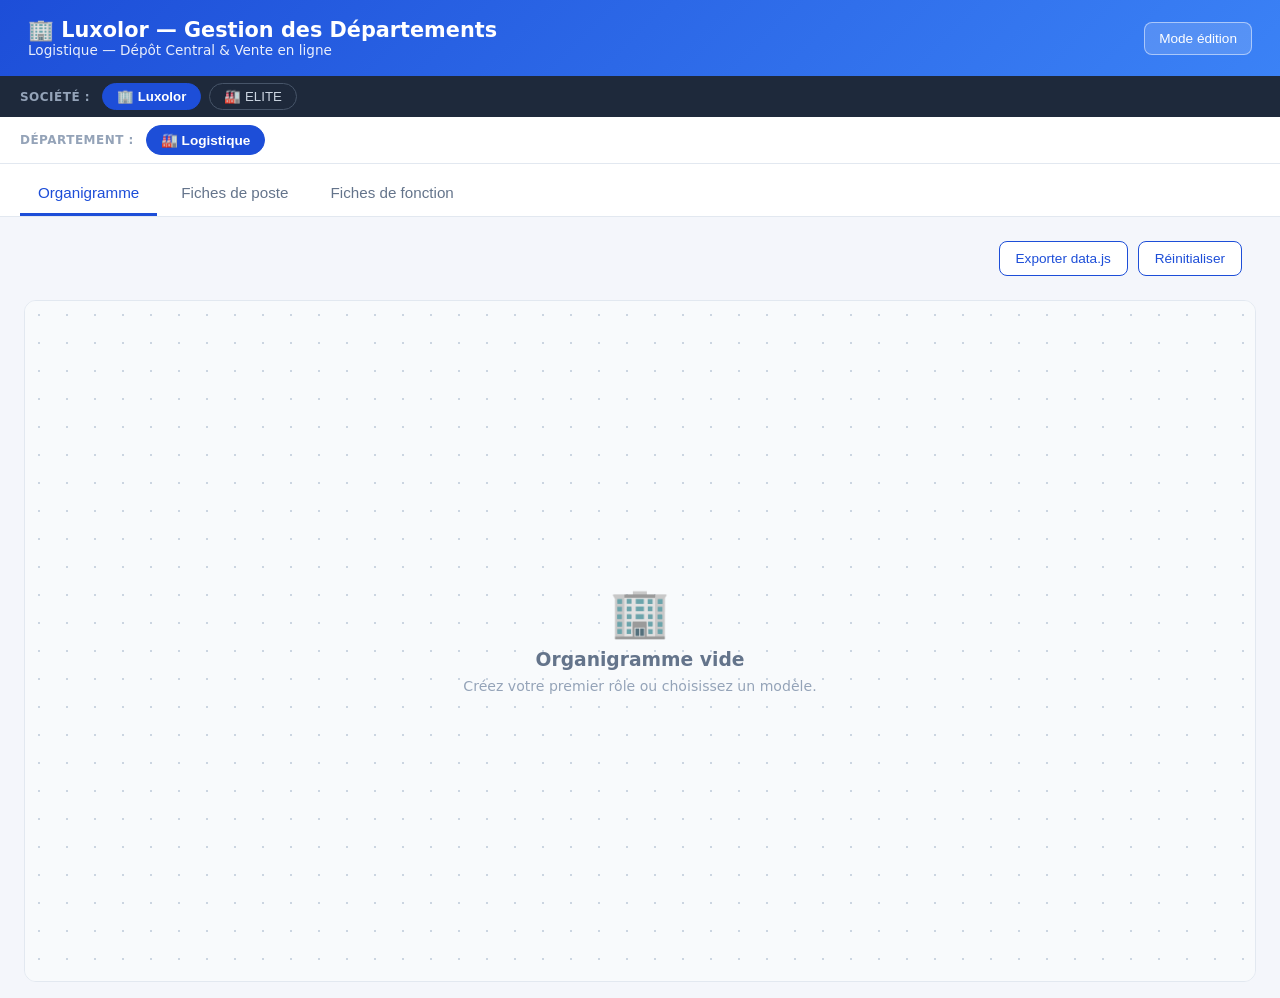
<file: index.html>
<!DOCTYPE html>
<html lang="fr">
<head>
<meta charset="UTF-8">
<meta name="viewport" content="width=device-width, initial-scale=1.0">
<meta http-equiv="Cache-Control" content="no-cache, no-store, must-revalidate">
<meta http-equiv="Pragma" content="no-cache">
<meta http-equiv="Expires" content="0">
<title>Organisation Logistique - Luxolor</title>
<script>
  if(!window.location.search.includes('fresh=')){
    window.location.replace(window.location.pathname + '?fresh=' + Date.now());
  }
</script>
<link rel="stylesheet" href="style.css?v=20260625u">
</head>
<body>

<header class="topbar">
  <div>
    <h1>🏢 Luxolor — Gestion des Départements</h1>
    <div class="sub">Logistique — Dépôt Central &amp; Vente en ligne</div>
  </div>
  <button id="editToggle" class="edit-toggle">Mode édition</button>
</header>

<!-- Barre société -->
<div id="societeBar" class="societe-bar"></div>
<!-- Barre département -->
<div id="deptBar" class="dept-bar"></div>

<nav class="tabs">
  <button data-tab="organigramme" class="active">Organigramme</button>
  <button data-tab="postes">Fiches de poste</button>
  <button data-tab="fonctions">Fiches de fonction</button>
</nav>

<main>

  <!-- ORGANIGRAMME -->
  <section id="organigramme" class="tab-panel active">
    <div class="toolbar" style="padding:8px 14px;">
      <span style="flex:1"></span>
      <button id="addEmployeBtn" class="btn" style="display:none;">+ Ajouter un employé</button>
      <button id="exportBtn" class="btn secondary">Exporter data.js</button>
      <button id="resetBtn" class="btn secondary">Réinitialiser</button>
    </div>
    <div id="org-wrap">
      <div id="orgTreeContainer"></div>
    </div>
  </section>

  <!-- FICHES DE POSTE -->
  <section id="postes" class="tab-panel">
    <div class="toolbar">
      <input id="posteSearch" class="search-input" placeholder="Rechercher un poste...">
      <button id="addPosteBtn" class="btn" style="display:none;">+ Nouvelle fiche de poste</button>
    </div>
    <div id="postesGrid" class="grid"></div>
  </section>

  <!-- FICHES DE FONCTION -->
  <section id="fonctions" class="tab-panel">
    <div class="toolbar">
      <input id="fonctionSearch" class="search-input" placeholder="Rechercher une fonction...">
      <button id="addFonctionBtn" class="btn" style="display:none;">+ Nouvelle fiche de fonction</button>
    </div>
    <div id="fonctionsGrid" class="grid"></div>
  </section>

</main>

<!-- ===== MODALS ===== -->
<div class="modal-overlay" id="employeDetailModal">
  <div class="modal">
    <button class="close-btn">✕</button>
    <div id="employeDetailBody"></div>
    <div class="modal-actions" id="employeDetailActions"></div>
  </div>
</div>
<div class="modal-overlay" id="employeFormModal">
  <div class="modal">
    <button class="close-btn">✕</button>
    <div id="employeFormBody"></div>
  </div>
</div>
<div class="modal-overlay" id="posteDetailModal">
  <div class="modal">
    <button class="close-btn">✕</button>
    <div id="posteDetailBody"></div>
    <div class="modal-actions" id="posteDetailActions"></div>
  </div>
</div>
<div class="modal-overlay" id="posteFormModal">
  <div class="modal">
    <button class="close-btn">✕</button>
    <div id="posteFormBody"></div>
  </div>
</div>
<div class="modal-overlay" id="fonctionDetailModal">
  <div class="modal">
    <button class="close-btn">✕</button>
    <div id="fonctionDetailBody"></div>
    <div class="modal-actions" id="fonctionDetailActions"></div>
  </div>
</div>
<div class="modal-overlay" id="fonctionFormModal">
  <div class="modal">
    <button class="close-btn">✕</button>
    <div id="fonctionFormBody"></div>
  </div>
</div>

<script src="data.js?v=20260625u"></script>
<script src="orgcanvas.js?v=20260625u"></script>
<script src="app.js?v=20260625u"></script>
</body>
</html>
</file>
<file: style.css>
:root{
  --primary:#1d4ed8;
  --primary-light:#3b82f6;
  --bg:#f4f6fb;
  --card:#ffffff;
  --text:#1e293b;
  --muted:#64748b;
  --border:#e2e8f0;
  --success:#16a34a;
  --radius:12px;
  --shadow:0 2px 10px rgba(15,23,42,0.06);
}

*{box-sizing:border-box;}
body{
  margin:0;
  font-family:"Segoe UI",system-ui,-apple-system,Arial,sans-serif;
  background:var(--bg);
  color:var(--text);
}

header.topbar{
  background:linear-gradient(135deg,var(--primary),var(--primary-light));
  color:#fff;
  padding:18px 28px;
  display:flex;
  align-items:center;
  justify-content:space-between;
  flex-wrap:wrap;
  gap:10px;
}
header.topbar h1{margin:0;font-size:1.3rem;}
header.topbar .sub{font-size:.85rem;opacity:.9;}

.edit-toggle{
  background:rgba(255,255,255,.15);
  border:1px solid rgba(255,255,255,.5);
  color:#fff;
  padding:8px 14px;
  border-radius:8px;
  cursor:pointer;
  font-size:.85rem;
}
.edit-toggle.active{background:#fff;color:var(--primary);font-weight:600;}

/* ===== Barre sociétés ===== */
.societe-bar{
  background:#1e293b;
  padding:7px 20px;
  display:flex;
  align-items:center;
  gap:8px;
  flex-wrap:wrap;
}
.bar-label{
  font-size:.75rem;
  color:#94a3b8;
  font-weight:600;
  text-transform:uppercase;
  letter-spacing:.04em;
  margin-right:4px;
  white-space:nowrap;
}
.soc-btn{
  border:1px solid #475569;
  background:transparent;
  color:#cbd5e1;
  padding:5px 14px;
  border-radius:20px;
  cursor:pointer;
  font-size:.83rem;
  font-weight:500;
  transition:all .15s;
}
.soc-btn:hover{ border-color:#93c5fd; color:#fff; }
.soc-btn.active{ font-weight:700; }
.soc-btn.add-soc{
  border:1px dashed #60a5fa;
  color:#60a5fa;
  background:none;
}

/* ===== Barre départements ===== */
.dept-bar{
  background:#fff;
  border-bottom:1px solid var(--border);
  padding:8px 20px;
  display:flex;
  align-items:center;
  gap:8px;
  flex-wrap:wrap;
}
.dept-btn{
  border:1px solid var(--border);
  background:#f8fafc;
  color:var(--text);
  padding:6px 14px;
  border-radius:20px;
  cursor:pointer;
  font-size:.85rem;
  font-weight:500;
  transition:all .15s;
}
.dept-btn:hover{ border-color:var(--primary); color:var(--primary); }
.dept-btn.active{ font-weight:700; }
.dept-btn.add-dept{
  background:none;
  border:1px dashed var(--primary);
  color:var(--primary);
}

nav.tabs{
  display:flex;
  gap:6px;
  background:#fff;
  padding:8px 20px 0 20px;
  border-bottom:1px solid var(--border);
}
nav.tabs button{
  border:none;
  background:none;
  padding:12px 18px;
  font-size:.95rem;
  cursor:pointer;
  color:var(--muted);
  border-bottom:3px solid transparent;
  font-weight:500;
}
nav.tabs button.active{
  color:var(--primary);
  border-bottom-color:var(--primary);
}

main{padding:16px 24px;max-width:100%;margin:0;}
.tab-panel{display:none;}
.tab-panel.active{display:block;}

/* ===== Conteneur organigramme ===== */
#org-wrap{
  width:100%;
  height:calc(100vh - 218px);
  min-height:440px;
  border-radius:var(--radius);
  border:1px solid var(--border);
  overflow:hidden;
  display:flex;
  flex-direction:column;
  background:#f8fafc;
}
#orgTreeContainer{
  flex:1;
  display:flex;
  flex-direction:column;
  overflow:hidden;
  height:100%;
}

/* Zone principale (canvas + sidebar côte à côte) */
.oc-main{
  display:flex;
  flex:1;
  overflow:hidden;
  position:relative;
}

/* ===== Sidebar propriétés ===== */
.oc-sidebar{
  width:240px;
  min-width:240px;
  border-left:1px solid var(--border);
  background:#fff;
  display:flex;
  flex-direction:column;
  overflow-y:auto;
  flex-shrink:0;
}
.oc-sb-header{
  display:flex;
  align-items:center;
  justify-content:space-between;
  padding:12px 14px;
  border-bottom:1px solid var(--border);
  font-weight:700;
  font-size:.88rem;
  background:#f8fafc;
}
.oc-sb-close{
  background:none;border:none;cursor:pointer;font-size:1rem;color:var(--muted);
}
.oc-sb-body{
  padding:14px;
  display:flex;
  flex-direction:column;
  gap:4px;
}
.oc-sb-label{
  font-size:.75rem;
  color:var(--muted);
  font-weight:600;
  text-transform:uppercase;
  letter-spacing:.03em;
  margin-top:8px;
  margin-bottom:2px;
}
.oc-sb-input{
  width:100%;
  padding:7px 10px;
  border:1px solid var(--border);
  border-radius:6px;
  font-size:.87rem;
  box-sizing:border-box;
  margin-bottom:2px;
}
.oc-color-presets{
  display:flex;flex-wrap:wrap;gap:5px;
}
.oc-color-swatch{
  width:22px;height:22px;border-radius:50%;
  cursor:pointer;border:2px solid rgba(0,0,0,.08);
  transition:transform .1s;
}
.oc-color-swatch:hover{transform:scale(1.2);}

/* Boutons texte blanc/sombre */
.oc-txt-btn{
  flex:1;padding:6px 4px;border-radius:6px;cursor:pointer;
  border:1px solid var(--border);background:#f8fafc;
  font-size:.8rem;font-weight:500;transition:all .15s;
}
.oc-txt-btn.active{background:var(--primary);color:#fff;border-color:var(--primary);}

/* ===== OrgCanvas engine ===== */
.oc-toolbar{
  display:flex;
  align-items:center;
  gap:8px;
  padding:8px 14px;
  background:#fff;
  border-bottom:1px solid var(--border);
  flex-wrap:wrap;
  flex-shrink:0;
}
.oc-tbtn{ padding:6px 12px !important; font-size:.82rem !important; }
.oc-hint{ font-size:.76rem; color:var(--muted); }

.oc-stage{
  flex:1;
  position:relative;
  overflow:hidden;
  background-color:#f8fafc;
  background-image: radial-gradient(circle, #cbd5e1 1px, transparent 1px);
  background-size:28px 28px;
  cursor:default;
}

/* Conteneur transformé (pan/zoom) */
.oc-inner{
  position:absolute;
  top:0; left:0;
  transform-origin:0 0;
  /* assez grand pour contenir tous les nœuds */
  width:4000px; height:3000px;
}

.oc-svg{
  position:absolute;
  top:0; left:0;
  width:100%; height:100%;
  pointer-events:none;
  overflow:visible;
}
.oc-svg path{ pointer-events:stroke; }
.oc-svg line{ pointer-events:none; }

/* ── Nœud ── */
.oc-node{
  position:absolute;
  border-radius:10px;
  padding:10px 28px 18px 14px;
  box-shadow:0 3px 12px rgba(0,0,0,.2);
  cursor:grab;
  user-select:none;
  box-sizing:border-box;
  min-width:120px; min-height:50px;
  overflow:hidden;
  transition:box-shadow .12s;
}
.oc-node:hover{ box-shadow:0 6px 20px rgba(0,0,0,.3); }
.oc-node.selected{
  outline:3px solid #fbbf24;
  outline-offset:2px;
  box-shadow:0 6px 24px rgba(251,191,36,.4);
}

/* ── Poignée de largeur (bord droit) ── */
.oc-rh-e{
  position:absolute;
  top:0; bottom:0; right:0;
  width:8px;
  cursor:ew-resize;
  background:rgba(255,255,255,.0);
  border-radius:0 10px 10px 0;
  transition:background .15s;
  z-index:2;
}
.oc-node:hover .oc-rh-e{
  background:rgba(255,255,255,.35);
}
/* Ligne indicatrice au centre */
.oc-rh-e::after{
  content:'';
  position:absolute;
  top:25%; bottom:25%;
  left:50%;
  width:2px;
  margin-left:-1px;
  background:rgba(255,255,255,.7);
  border-radius:2px;
}

.oc-nlbl{
  font-weight:700;
  font-size:.85rem;
  line-height:1.35;
  outline:none;
  word-break:break-word;
}
.oc-nsub{
  font-size:.73rem;
  margin-top:4px;
  opacity:.85;
  outline:none;
  word-break:break-word;
}
.oc-del{
  position:absolute;
  top:4px; right:6px;
  font-size:.7rem;
  cursor:pointer;
  opacity:0;
  transition:opacity .1s;
  line-height:1;
  background:rgba(0,0,0,.25);
  border-radius:50%;
  width:16px; height:16px;
  display:flex; align-items:center; justify-content:center;
  color:#fff;
}
.oc-node:hover .oc-del{ opacity:1; }

/* ── Canvas vide ── */
.oc-empty{
  position:absolute;
  inset:0;
  display:flex;
  flex-direction:column;
  align-items:center;
  justify-content:center;
  color:#94a3b8;
  text-align:center;
  pointer-events:none;
}
.oc-empty h3{ margin:.5rem 0; color:#64748b; }
.oc-empty p{ font-size:.88rem; margin:0 0 4px; }
.oc-empty button{ pointer-events:all; }

/* ── Palette couleurs ── */
.oc-color-panel{
  position:absolute;
  bottom:100%; left:0;
  background:#fff;
  border:1px solid var(--border);
  border-radius:8px;
  padding:8px;
  display:flex; flex-wrap:wrap; gap:6px;
  width:140px;
  box-shadow:0 4px 16px rgba(0,0,0,.15);
  z-index:20;
}
.oc-color-swatch{
  width:24px; height:24px; border-radius:50%;
  cursor:pointer;
  transition:transform .1s;
}
.oc-color-swatch:hover{ transform:scale(1.2); }

/* ── Modal templates ── */
.oc-template-grid{
  display:grid;
  grid-template-columns:repeat(auto-fill, minmax(140px,1fr));
  gap:12px;
  margin-top:14px;
}
.oc-template-card{
  border:2px solid var(--border);
  border-radius:10px;
  padding:14px 12px;
  cursor:pointer;
  text-align:center;
  transition:all .15s;
}
.oc-template-card:hover{
  border-color:var(--primary);
  background:#eff6ff;
  transform:translateY(-2px);
}
.oc-tpl-icon{ font-size:2rem; }
.oc-tpl-name{ font-weight:700; font-size:.88rem; margin:6px 0 4px; }
.oc-tpl-desc{ font-size:.75rem; color:var(--muted); line-height:1.4; }

/* ===== Cartes ===== */
.ec{
  border-radius:10px;
  padding:10px 16px;
  width:160px;
  box-sizing:border-box;
  box-shadow:0 3px 10px rgba(0,0,0,.2);
  cursor:pointer;
  text-align:center;
  user-select:none;
  transition:transform .12s, box-shadow .12s;
}
.ec:hover{ transform:translateY(-2px); box-shadow:0 6px 18px rgba(0,0,0,.28); }
.ec.lv0{ width:200px; }
.ec-n{ font-weight:700; font-size:.82rem; line-height:1.3; }
.ec-r{ font-size:.68rem; margin-top:3px; line-height:1.2; }

/* ===== Structure ===== */
.org-root{
  display:flex;
  flex-direction:column;
  align-items:center;
}

/* Rangée des 4 branches */
.branches-row{
  display:flex;
  flex-direction:row;
  align-items:flex-start;
  gap:16px;
}

/* Colonne d'une branche : responsable + agents */
.branch-col{
  display:flex;
  flex-direction:column;
  align-items:center;
  width:168px;
}

/* Agents empilés verticalement */
.agents-col{
  display:flex;
  flex-direction:column;
  gap:6px;
  align-items:center;
  width:100%;
}

/* ===== Pastilles de thème ===== */
.theme-dot{
  width:22px; height:22px; border-radius:50%;
  border:2px solid transparent; cursor:pointer;
  transition:transform .1s, border-color .1s;
}
.theme-dot:hover,.theme-dot.active{
  border-color:#1e293b;
  transform:scale(1.2);
}

/* ===== Cards grids (postes / fonctions) ===== */
.toolbar{display:flex;justify-content:space-between;align-items:center;margin-bottom:16px;flex-wrap:wrap;gap:10px;}
.search-input{
  padding:9px 14px;border:1px solid var(--border);border-radius:8px;width:280px;font-size:.9rem;
}
.btn{
  background:var(--primary);color:#fff;border:none;padding:9px 16px;border-radius:8px;cursor:pointer;font-size:.85rem;font-weight:500;
}
.btn.secondary{background:#fff;color:var(--primary);border:1px solid var(--primary);}
.btn.danger{background:#dc2626;}
.btn:hover{opacity:.9;}

.grid{display:grid;grid-template-columns:repeat(auto-fill,minmax(260px,1fr));gap:16px;}
.card{
  background:var(--card);border:1px solid var(--border);border-radius:var(--radius);
  padding:16px;box-shadow:var(--shadow);cursor:pointer;
}
.card h3{margin:0 0 6px 0;font-size:1rem;}
.card p{margin:0;font-size:.85rem;color:var(--muted);}
.tag{
  display:inline-block;background:#eef2ff;color:var(--primary);font-size:.72rem;
  padding:2px 8px;border-radius:6px;margin-top:8px;
}

/* ===== Modal / fiche détail ===== */
.modal-overlay{
  position:fixed;inset:0;background:rgba(15,23,42,.5);
  display:none;align-items:center;justify-content:center;padding:20px;z-index:100;
}
.modal-overlay.open{display:flex;}
.modal{
  background:#fff;border-radius:var(--radius);max-width:600px;width:100%;
  max-height:85vh;overflow-y:auto;padding:24px;position:relative;
}
.modal h2{margin-top:0;}
.modal .close-btn{
  position:absolute;top:14px;right:18px;background:none;border:none;font-size:1.3rem;cursor:pointer;color:var(--muted);
}
.modal ul{padding-left:18px;}
.modal-actions{margin-top:18px;display:flex;gap:10px;}

.field-row{margin-bottom:10px;}
.field-row label{display:block;font-size:.78rem;color:var(--muted);margin-bottom:3px;}
.field-row input,.field-row textarea,.field-row select{
  width:100%;padding:7px 10px;border:1px solid var(--border);border-radius:6px;font-size:.88rem;
}

/* ===== Onglets dans la fiche employé ===== */
.detail-tabs{
  display:flex;gap:4px;margin-bottom:16px;
  border-bottom:2px solid var(--border);padding-bottom:0;
}
.dtab{
  background:none;border:none;cursor:pointer;
  padding:8px 16px;font-size:.88rem;color:var(--muted);
  border-bottom:3px solid transparent;margin-bottom:-2px;
  font-weight:500;transition:color .15s;
}
.dtab.active{color:var(--primary);border-bottom-color:var(--primary);}
.dtab-panel{ padding-top:4px; }

/* ===== Carte objectif ===== */
.obj-card{
  background:#f8fafc;border-radius:10px;
  padding:12px 14px;
  border-left:4px solid #94a3b8;
}
.obj-badge{
  display:inline-block;border-radius:99px;
  padding:3px 10px;font-size:.72rem;font-weight:700;white-space:nowrap;
}

/* ===== Indicateurs sur cartes organigramme ===== */
.ind-dots{
  position:absolute;top:5px;right:5px;
  display:flex;gap:3px;
}
.ind-dot{
  width:9px;height:9px;border-radius:50%;
  border:1.5px solid rgba(255,255,255,.7);
  flex-shrink:0;
}

/* ===== Carte tâche planning ===== */
.tache-card{
  background:#f8fafc;border-radius:10px;
  padding:12px 14px;
  border-left:4px solid #94a3b8;
}

/* ===== Résumé charge planning ===== */
.planning-resume{
  display:flex;gap:16px;align-items:center;
  background:#f1f5f9;border-radius:10px;padding:12px 16px;
  margin-bottom:4px;
}
.pr-stat{
  text-align:center;font-size:.72rem;color:#64748b;
  min-width:60px;
}

@media print{
  header,nav.tabs,.toolbar,.edit-toggle,.modal-actions,.close-btn{display:none!important;}
  .modal-overlay{position:static;background:none;}
  .modal{box-shadow:none;max-height:none;}
}
</file>
